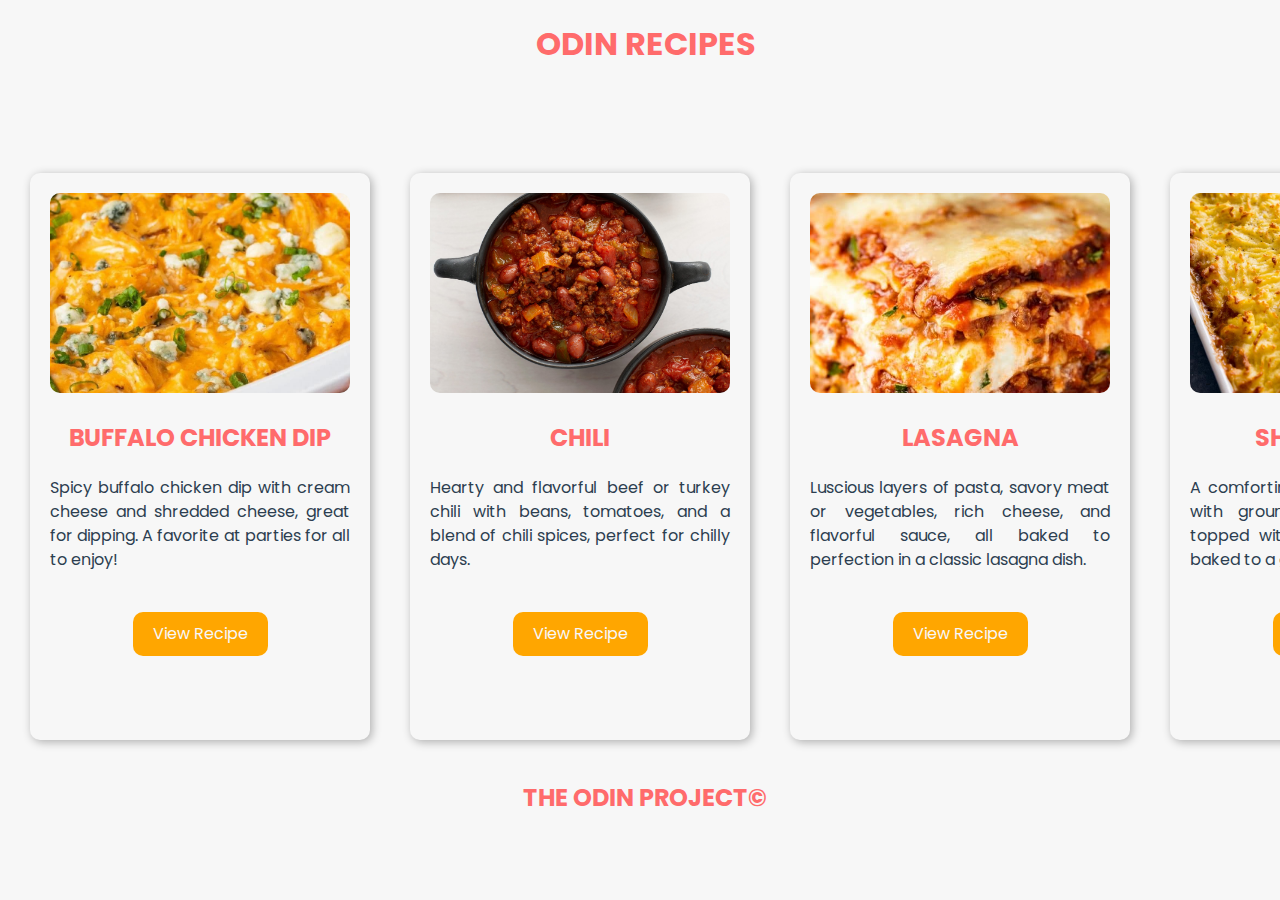
<file: index.html>
<!DOCTYPE html>
<html class="no-js" lang="en">
  <head>
    <meta charset="utf-8" />
    <title>Odin Recipes</title>
    <meta name="description" content="" />
    <meta name="viewport" content="width=device-width, initial-scale=1" />

    <meta property="og:title" content="" />
    <meta property="og:type" content="" />
    <meta property="og:url" content="" />
    <meta property="og:image" content="" />

    <link rel="stylesheet" href="style/styles.css" />
    <link rel="icon" type="image/x-icon" href="/images/favicon.png" />
  </head>

  <body class="container">
    <h1>Odin Recipes</h1>
    <div class="card-container">
      <div class="card">
        <img src="images/buffalo-chicken-dip.jpg" alt="Buffalo Chicken Dip" />
        <div class="card-title">
          <h2>Buffalo Chicken Dip</h2>
        </div>
        <div class="card-description">
          <p>
            Spicy buffalo chicken dip with cream cheese and shredded cheese,
            great for dipping. A favorite at parties for all to enjoy!
          </p>
        </div>
        <div class="card-link">
          <a href="recipes/buffalo-chicken-dip.html">View Recipe</a>
        </div>
      </div>
      <div class="card">
        <img src="images/chili.jpeg" alt="Chili" />
        <div class="card-title">
          <h2>Chili</h2>
        </div>
        <div class="card-description">
          <p>
            Hearty and flavorful beef or turkey chili with beans, tomatoes, and
            a blend of chili spices, perfect for chilly days.
          </p>
        </div>
        <div class="card-link">
          <a href="recipes/chili.html">View Recipe</a>
        </div>
      </div>
      <div class="card">
        <img src="images/lasagna.jpg" alt="Lasagna" />
        <div class="card-title">
          <h2>Lasagna</h2>
        </div>
        <div class="card-description">
          <p>
            Luscious layers of pasta, savory meat or vegetables, rich cheese,
            and flavorful sauce, all baked to perfection in a classic lasagna
            dish.
          </p>
        </div>
        <div class="card-link">
          <a href="recipes/lasagna.html">View Recipe</a>
        </div>
      </div>
      <div class="card">
        <img src="images/shepards-pie.jpg" alt="Shepard's Pie" />
        <div class="card-title">
          <h2>Shepard's Pie</h2>
        </div>
        <div class="card-description">
          <p>
            A comforting and savory dish, made with ground meat or vegetables,
            topped with mashed potatoes and baked to a golden brown.
          </p>
        </div>
        <div class="card-link">
          <a href="recipes/shepards-pie.html">View Recipe</a>
        </div>
      </div>
      <div class="card">
        <img src="images/spaghetti.jpg" alt="Lasagna" />
        <div class="card-title">
          <h2>Spaghetti Sauce</h2>
        </div>
        <div class="card-description">
          <p>
            Rich and flavorful spaghetti sauce made with crushed tomatoes,
            garlic, onion and herbs, perfect for pasta dishes.
          </p>
        </div>
        <div class="card-link">
          <a href="recipes/spaghetti-sauce.html">View Recipe</a>
        </div>
      </div>
    </div>
    <h2>The Odin Project&copy</h2>
  </body>
</html>
</file>
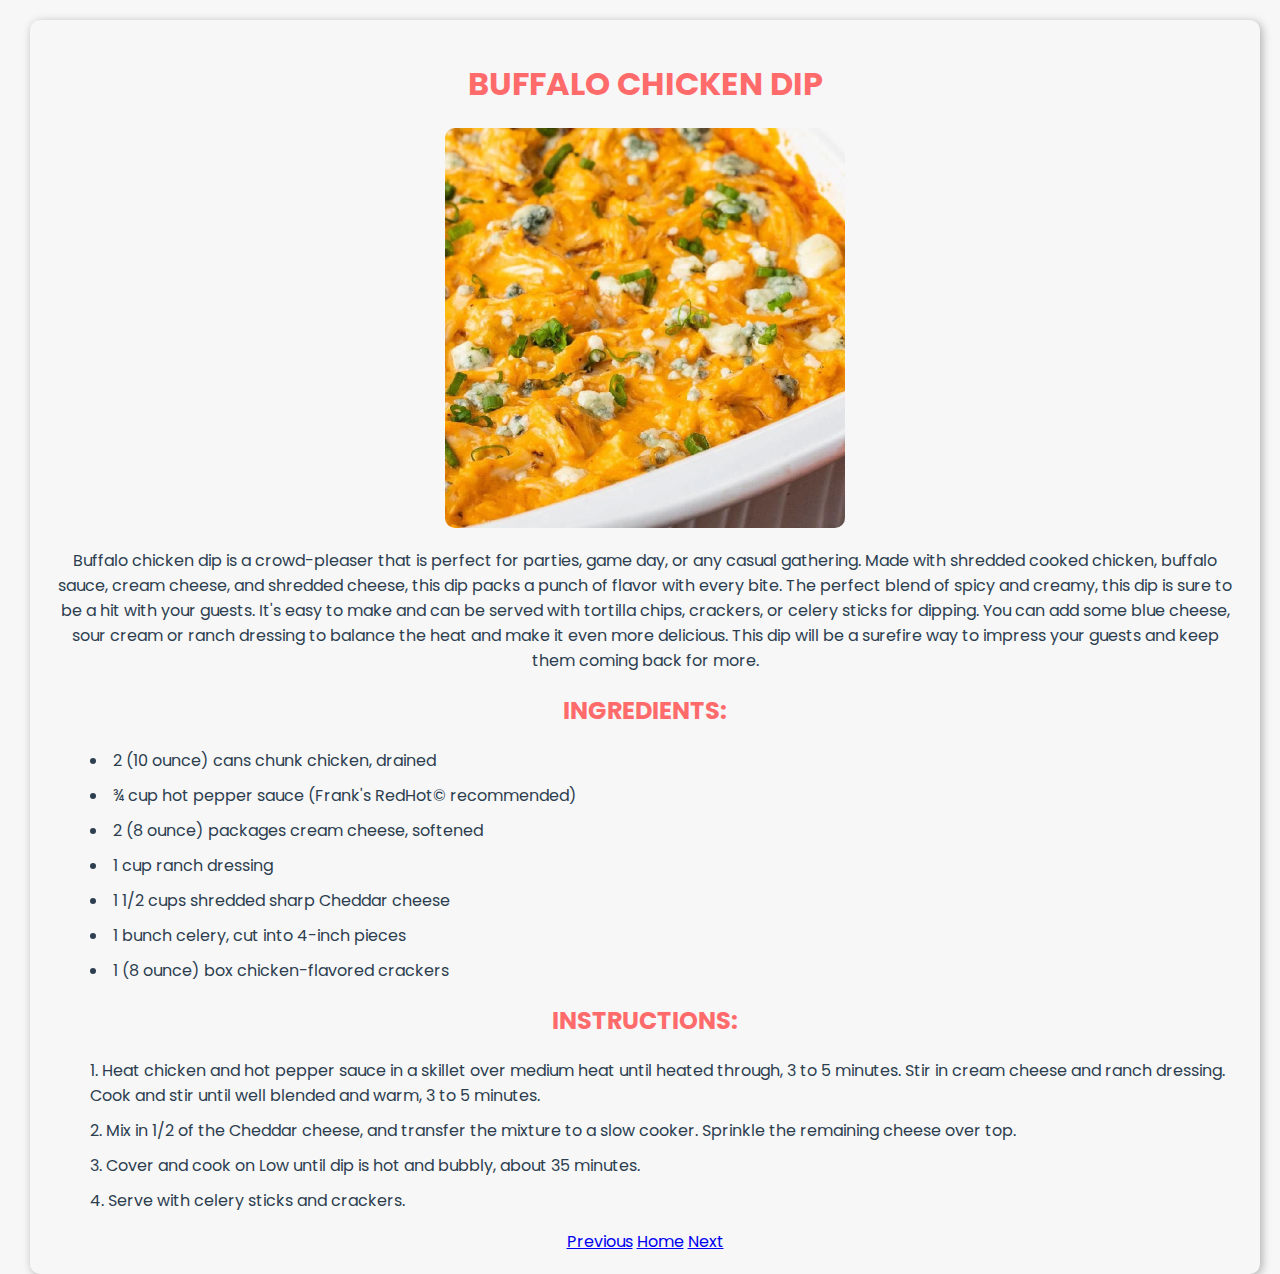
<file: recipes/buffalo-chicken-dip.html>
<!DOCTYPE html>
<html lang="en">
  <head>
    <meta charset="UTF-8" />
    <meta http-equiv="X-UA-Compatible" content="IE=edge" />
    <meta name="viewport" content="width=device-width, initial-scale=1.0" />

    <link rel="stylesheet" href="../style/styles.css" />
    <link rel="icon" type="image/x-icon" href="../images/favicon.png" />
    <title>Buffalo Chicken Dip</title>
  </head>
  <body class="container">
    <div class="recipe-card">
      <h1>Buffalo Chicken Dip</h1>
      <img src="../images/buffalo-chicken-dip.jpg" alt="Lasagna" / width="400"
      height="400" class="center">
      <p>
        Buffalo chicken dip is a crowd-pleaser that is perfect for parties, game
        day, or any casual gathering. Made with shredded cooked chicken, buffalo
        sauce, cream cheese, and shredded cheese, this dip packs a punch of
        flavor with every bite. The perfect blend of spicy and creamy, this dip
        is sure to be a hit with your guests. It's easy to make and can be
        served with tortilla chips, crackers, or celery sticks for dipping. You
        can add some blue cheese, sour cream or ranch dressing to balance the
        heat and make it even more delicious. This dip will be a surefire way to
        impress your guests and keep them coming back for more.
      </p>
      <h2>Ingredients:</h2>
      <ul>
        <li>2 (10 ounce) cans chunk chicken, drained</li>
        <li>¾ cup hot pepper sauce (Frank's RedHot&copy recommended)</li>
        <li>2 (8 ounce) packages cream cheese, softened</li>
        <li>1 cup ranch dressing</li>
        <li>1 1/2 cups shredded sharp Cheddar cheese</li>
        <li>1 bunch celery, cut into 4-inch pieces</li>
        <li>1 (8 ounce) box chicken-flavored crackers</li>
      </ul>
      <h2>Instructions:</h2>
      <ol>
        <li>
          Heat chicken and hot pepper sauce in a skillet over medium heat until
          heated through, 3 to 5 minutes. Stir in cream cheese and ranch
          dressing. Cook and stir until well blended and warm, 3 to 5 minutes.
        </li>
        <li>
          Mix in 1/2 of the Cheddar cheese, and transfer the mixture to a slow
          cooker. Sprinkle the remaining cheese over top.
        </li>
        <li>
          Cover and cook on Low until dip is hot and bubbly, about 35 minutes.
        </li>
        <li>Serve with celery sticks and crackers.</li>
      </ol>
      <a href="../recipes/spaghetti-sauce.html">Previous</a>
      <a href="../index.html">Home</a>
      <a href="../recipes/chili.html">Next</a>
    </div>
  </body>
</html>
</file>
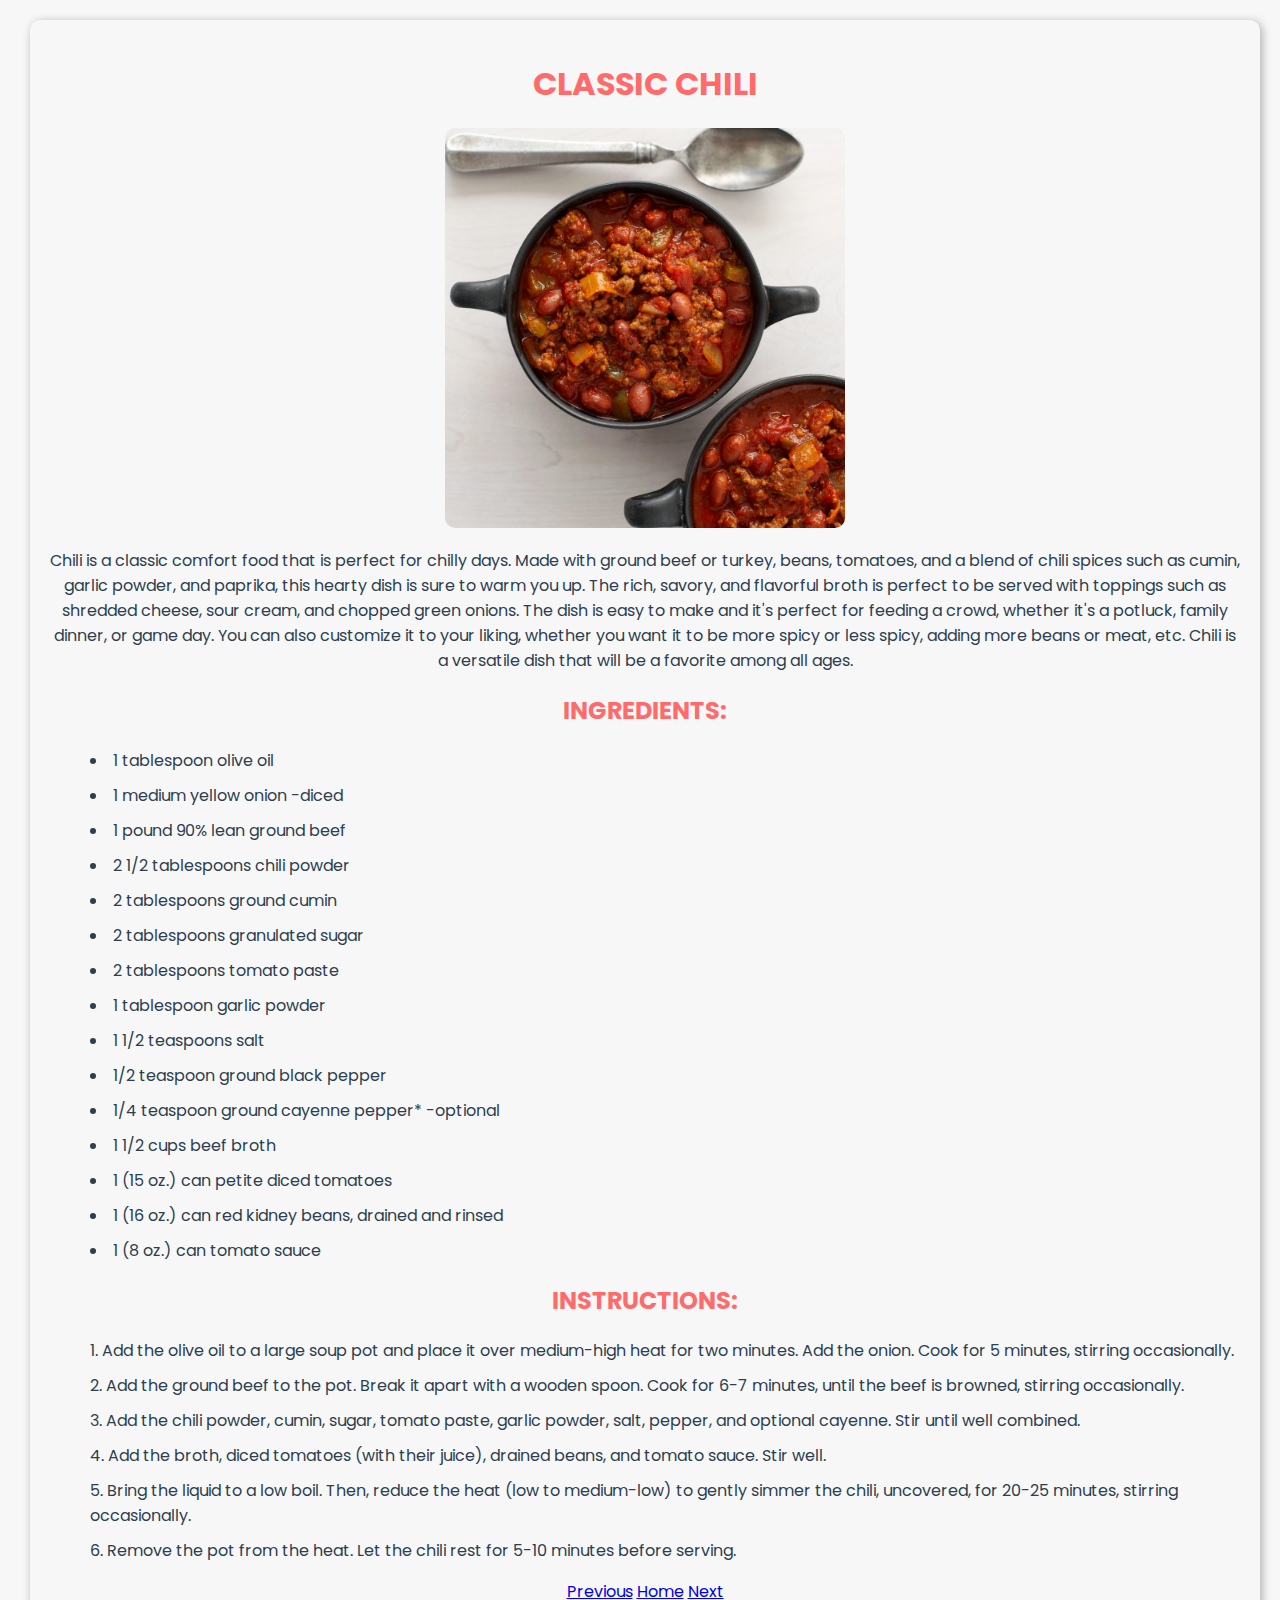
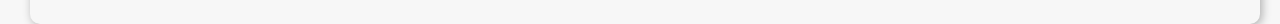
<file: recipes/chili.html>
<!DOCTYPE html>
<html lang="en">
  <head>
    <meta charset="UTF-8" />
    <meta http-equiv="X-UA-Compatible" content="IE=edge" />
    <meta name="viewport" content="width=device-width, initial-scale=1.0" />

    <link rel="stylesheet" href="../style/styles.css" />
    <link rel="icon" type="image/x-icon" href="../images/favicon.png" />
    <title>Classic Chili</title>
  </head>
  <body class="container">
    <div class="recipe-card">
      <h1>Classic Chili</h1>
      <img src="../images/chili.jpeg" alt="Lasagna" / width="400" height="400"
      class="center">
      <p>
        Chili is a classic comfort food that is perfect for chilly days. Made
        with ground beef or turkey, beans, tomatoes, and a blend of chili spices
        such as cumin, garlic powder, and paprika, this hearty dish is sure to
        warm you up. The rich, savory, and flavorful broth is perfect to be
        served with toppings such as shredded cheese, sour cream, and chopped
        green onions. The dish is easy to make and it's perfect for feeding a
        crowd, whether it's a potluck, family dinner, or game day. You can also
        customize it to your liking, whether you want it to be more spicy or
        less spicy, adding more beans or meat, etc. Chili is a versatile dish
        that will be a favorite among all ages.
      </p>
      <h2>Ingredients:</h2>
      <ul>
        <li>1 tablespoon olive oil</li>
        <li>1 medium yellow onion -diced</li>
        <li>1 pound 90% lean ground beef</li>
        <li>2 1/2 tablespoons chili powder</li>
        <li>2 tablespoons ground cumin</li>
        <li>2 tablespoons granulated sugar</li>
        <li>2 tablespoons tomato paste</li>
        <li>1 tablespoon garlic powder</li>
        <li>1 1/2 teaspoons salt</li>
        <li>1/2 teaspoon ground black pepper</li>
        <li>1/4 teaspoon ground cayenne pepper* -optional</li>
        <li>1 1/2 cups beef broth</li>
        <li>1 (15 oz.) can petite diced tomatoes</li>
        <li>1 (16 oz.) can red kidney beans, drained and rinsed</li>
        <li>1 (8 oz.) can tomato sauce</li>
      </ul>
      <h2>Instructions:</h2>
      <ol>
        <li>
          Add the olive oil to a large soup pot and place it over medium-high
          heat for two minutes. Add the onion. Cook for 5 minutes, stirring
          occasionally.
        </li>
        <li>
          Add the ground beef to the pot. Break it apart with a wooden spoon.
          Cook for 6-7 minutes, until the beef is browned, stirring
          occasionally.
        </li>
        <li>
          Add the chili powder, cumin, sugar, tomato paste, garlic powder, salt,
          pepper, and optional cayenne. Stir until well combined.
        </li>
        <li>
          Add the broth, diced tomatoes (with their juice), drained beans, and
          tomato sauce. Stir well.
        </li>
        <li>
          Bring the liquid to a low boil. Then, reduce the heat (low to
          medium-low) to gently simmer the chili, uncovered, for 20-25 minutes,
          stirring occasionally.
        </li>
        <li>
          Remove the pot from the heat. Let the chili rest for 5-10 minutes
          before serving.
        </li>
      </ol>
      <a href="../recipes/buffalo-chicken-dip.html">Previous</a>
      <a href="../index.html">Home</a>
      <a href="../recipes/lasagna.html">Next</a>
    </div>
  </body>
</html>
</file>
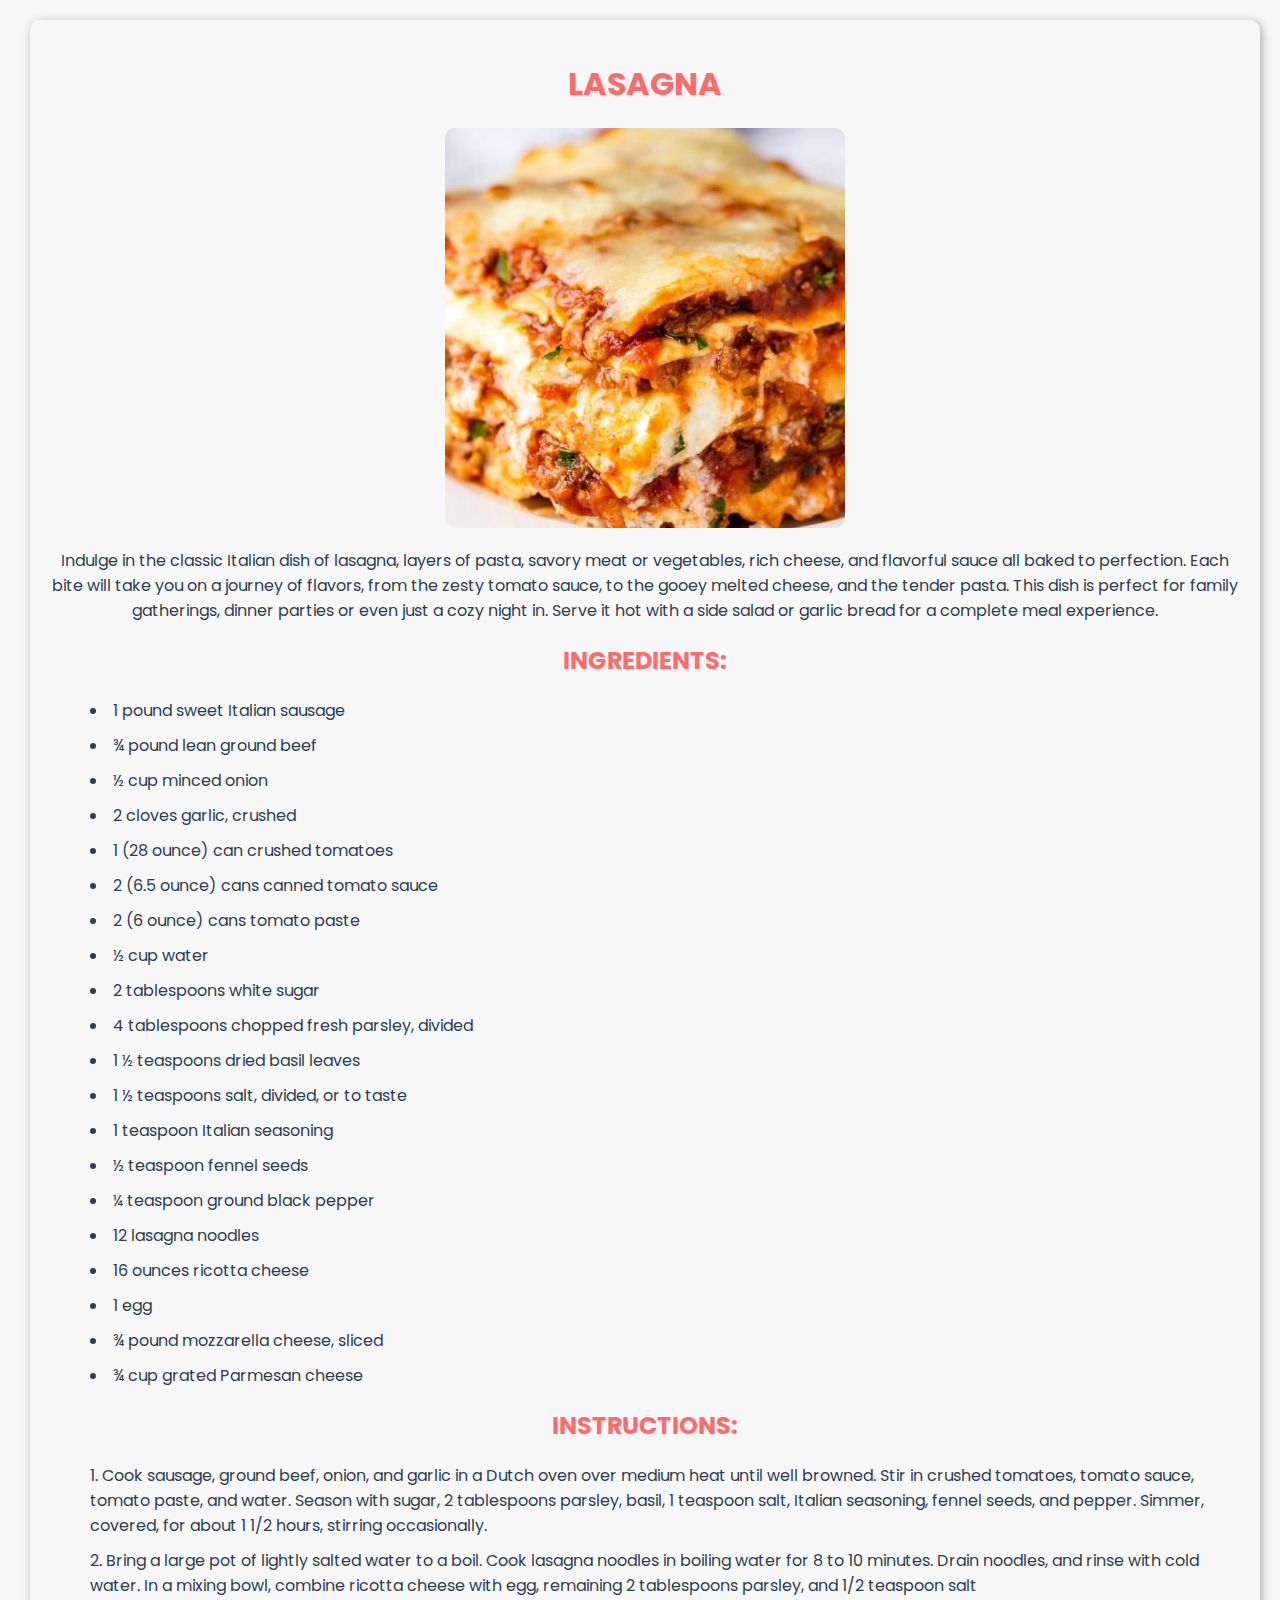
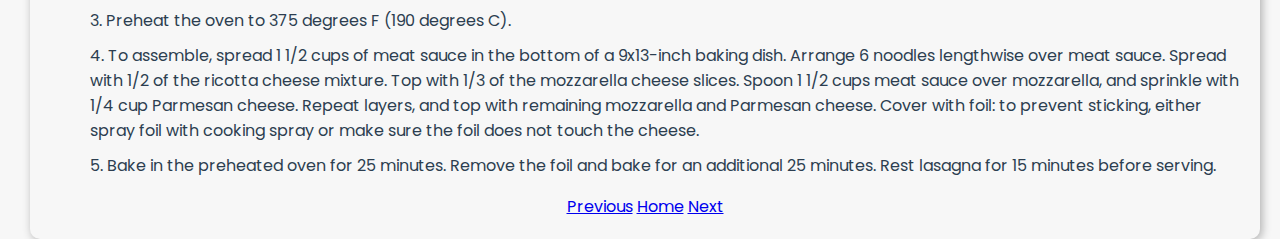
<file: recipes/lasagna.html>
<!DOCTYPE html>
<html lang="en">
  <head>
    <meta charset="UTF-8" />
    <meta http-equiv="X-UA-Compatible" content="IE=edge" />
    <meta name="viewport" content="width=device-width, initial-scale=1.0" />

    <link rel="stylesheet" href="../style/styles.css" />
    <link rel="icon" type="image/x-icon" href="../images/favicon.png" />
    <title>Lasagna</title>
  </head>
  <body class="container">
    <div class="recipe-card">
      <h1>Lasagna</h1>
      <img src="../images/lasagna.jpg" alt="Lasagna" / width="400" height="400"
      class="center">
      <p>
        Indulge in the classic Italian dish of lasagna, layers of pasta, savory
        meat or vegetables, rich cheese, and flavorful sauce all baked to
        perfection. Each bite will take you on a journey of flavors, from the
        zesty tomato sauce, to the gooey melted cheese, and the tender pasta.
        This dish is perfect for family gatherings, dinner parties or even just
        a cozy night in. Serve it hot with a side salad or garlic bread for a
        complete meal experience.
      </p>
      <h2>Ingredients:</h2>
      <ul>
        <li>1 pound sweet Italian sausage</li>
        <li>¾ pound lean ground beef</li>
        <li>½ cup minced onion</li>
        <li>2 cloves garlic, crushed</li>
        <li>1 (28 ounce) can crushed tomatoes</li>
        <li>2 (6.5 ounce) cans canned tomato sauce</li>
        <li>2 (6 ounce) cans tomato paste</li>
        <li>½ cup water</li>
        <li>2 tablespoons white sugar</li>
        <li>4 tablespoons chopped fresh parsley, divided</li>
        <li>1 ½ teaspoons dried basil leaves</li>
        <li>1 ½ teaspoons salt, divided, or to taste</li>
        <li>1 teaspoon Italian seasoning</li>
        <li>½ teaspoon fennel seeds</li>
        <li>¼ teaspoon ground black pepper</li>
        <li>12 lasagna noodles</li>
        <li>16 ounces ricotta cheese</li>
        <li>1 egg</li>
        <li>¾ pound mozzarella cheese, sliced</li>
        <li>¾ cup grated Parmesan cheese</li>
      </ul>
      <h2>Instructions:</h2>
      <ol>
        <li>
          Cook sausage, ground beef, onion, and garlic in a Dutch oven over
          medium heat until well browned. Stir in crushed tomatoes, tomato
          sauce, tomato paste, and water. Season with sugar, 2 tablespoons
          parsley, basil, 1 teaspoon salt, Italian seasoning, fennel seeds, and
          pepper. Simmer, covered, for about 1 1/2 hours, stirring occasionally.
        </li>
        <li>
          Bring a large pot of lightly salted water to a boil. Cook lasagna
          noodles in boiling water for 8 to 10 minutes. Drain noodles, and rinse
          with cold water. In a mixing bowl, combine ricotta cheese with egg,
          remaining 2 tablespoons parsley, and 1/2 teaspoon salt
        </li>
        <li>Preheat the oven to 375 degrees F (190 degrees C).</li>
        <li>
          To assemble, spread 1 1/2 cups of meat sauce in the bottom of a
          9x13-inch baking dish. Arrange 6 noodles lengthwise over meat sauce.
          Spread with 1/2 of the ricotta cheese mixture. Top with 1/3 of the
          mozzarella cheese slices. Spoon 1 1/2 cups meat sauce over mozzarella,
          and sprinkle with 1/4 cup Parmesan cheese. Repeat layers, and top with
          remaining mozzarella and Parmesan cheese. Cover with foil: to prevent
          sticking, either spray foil with cooking spray or make sure the foil
          does not touch the cheese.
        </li>
        <li>
          Bake in the preheated oven for 25 minutes. Remove the foil and bake
          for an additional 25 minutes. Rest lasagna for 15 minutes before
          serving.
        </li>
      </ol>
      <a href="../recipes/chili.html">Previous</a>
      <a href="../index.html">Home</a>
      <a href="../recipes/shepards-pie.html">Next</a>
    </div>
  </body>
</html>
</file>
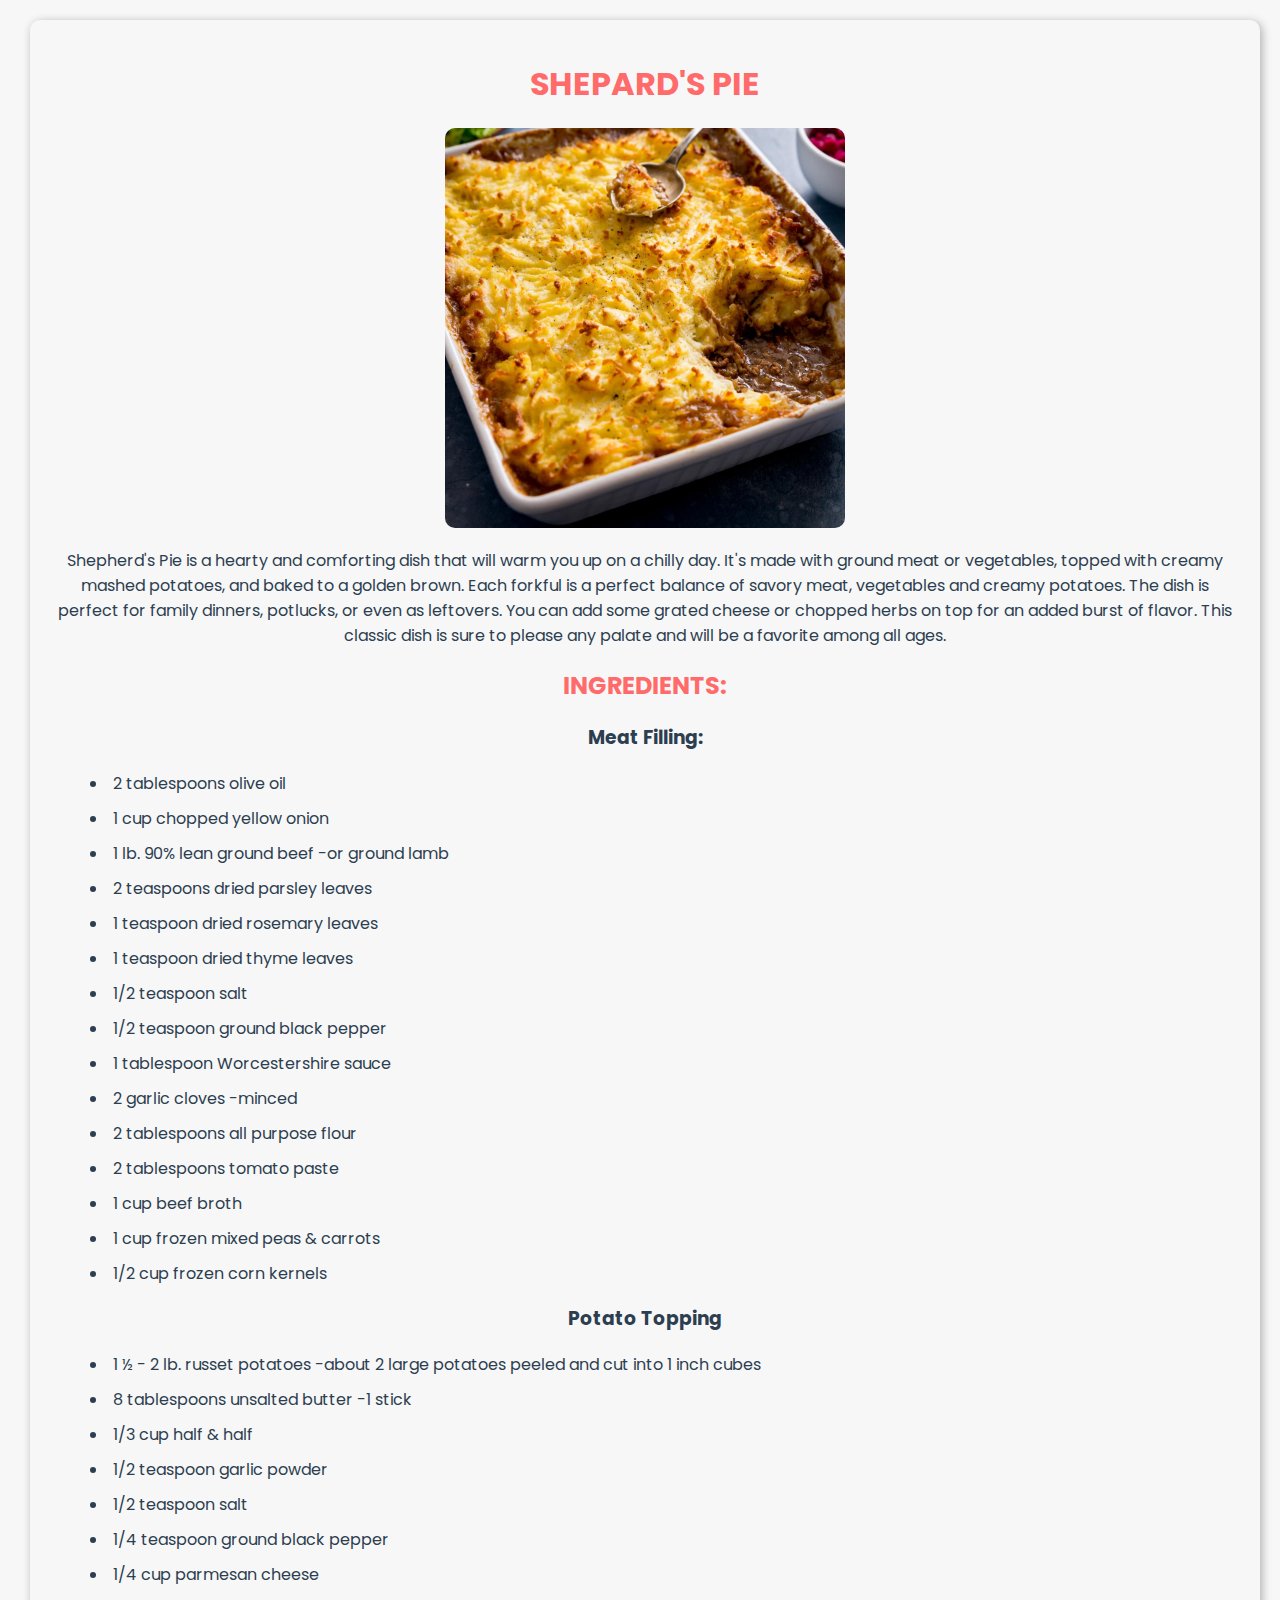
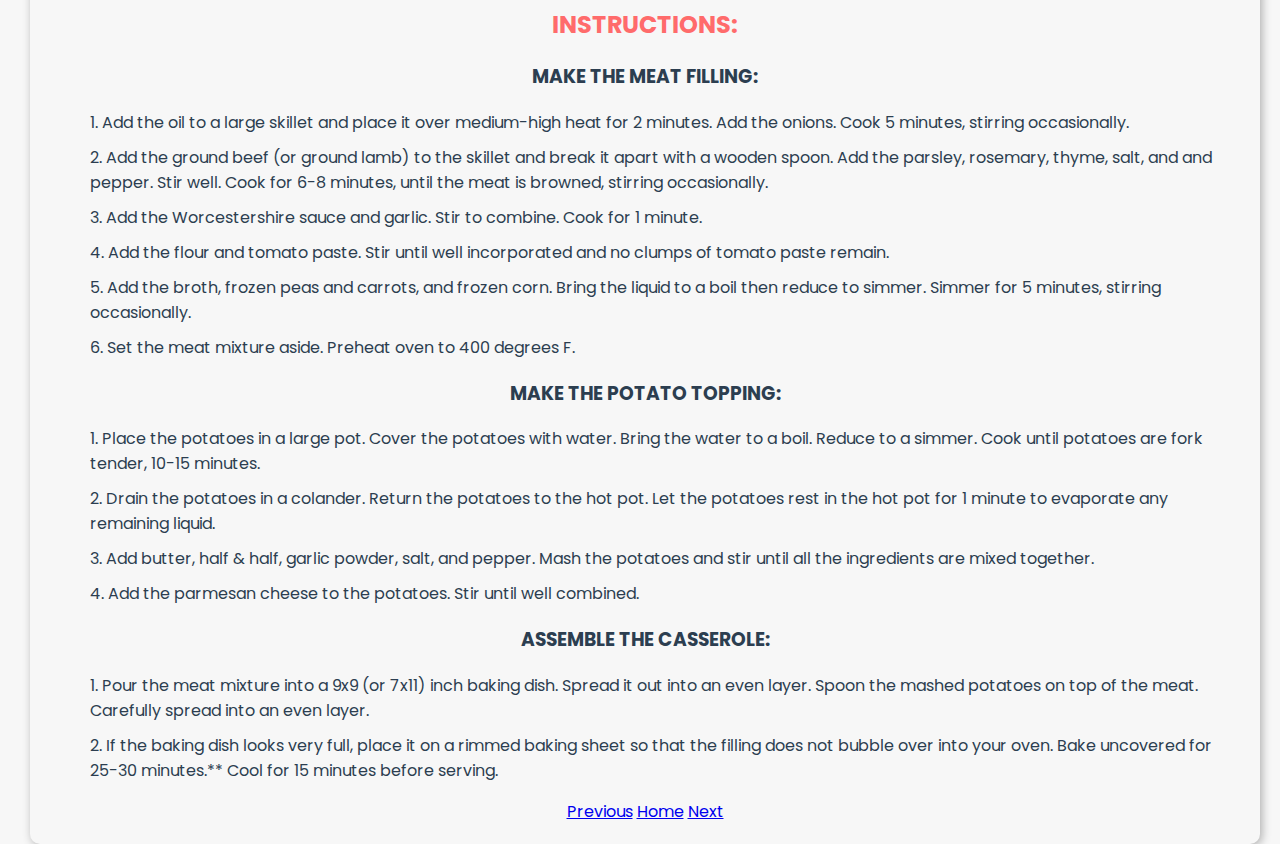
<file: recipes/shepards-pie.html>
<!DOCTYPE html>
<html lang="en">
  <head>
    <meta charset="UTF-8" />
    <meta http-equiv="X-UA-Compatible" content="IE=edge" />
    <meta name="viewport" content="width=device-width, initial-scale=1.0" />

    <link rel="stylesheet" href="../style/styles.css" />
    <link rel="icon" type="image/x-icon" href="../images/favicon.png" />
    <title>Shepard's Pie</title>
  </head>
  <body class="container">
    <div class="recipe-card">
      <h1>Shepard's Pie</h1>
      <img src="../images/shepards-pie.jpg" alt="Lasagna" class="center" />
      <p>
        Shepherd's Pie is a hearty and comforting dish that will warm you up on
        a chilly day. It's made with ground meat or vegetables, topped with
        creamy mashed potatoes, and baked to a golden brown. Each forkful is a
        perfect balance of savory meat, vegetables and creamy potatoes. The dish
        is perfect for family dinners, potlucks, or even as leftovers. You can
        add some grated cheese or chopped herbs on top for an added burst of
        flavor. This classic dish is sure to please any palate and will be a
        favorite among all ages.
      </p>
      <h2>Ingredients:</h2>
      <h3>Meat Filling:</h3>
      <ul>
        <li>2 tablespoons olive oil</li>
        <li>1 cup chopped yellow onion</li>
        <li>1 lb. 90% lean ground beef -or ground lamb</li>
        <li>2 teaspoons dried parsley leaves</li>
        <li>1 teaspoon dried rosemary leaves</li>
        <li>1 teaspoon dried thyme leaves</li>
        <li>1/2 teaspoon salt</li>
        <li>1/2 teaspoon ground black pepper</li>
        <li>1 tablespoon Worcestershire sauce</li>
        <li>2 garlic cloves -minced</li>
        <li>2 tablespoons all purpose flour</li>
        <li>2 tablespoons tomato paste</li>
        <li>1 cup beef broth</li>
        <li>1 cup frozen mixed peas & carrots</li>
        <li>1/2 cup frozen corn kernels</li>
      </ul>
      <h3>Potato Topping</h3>
      <ul>
        <li>
          1 ½ - 2 lb. russet potatoes -about 2 large potatoes peeled and cut
          into 1 inch cubes
        </li>
        <li>8 tablespoons unsalted butter -1 stick</li>
        <li>1/3 cup half & half</li>
        <li>1/2 teaspoon garlic powder</li>
        <li>1/2 teaspoon salt</li>
        <li>1/4 teaspoon ground black pepper</li>
        <li>1/4 cup parmesan cheese</li>
      </ul>
      <h2>Instructions:</h2>
      <h3>MAKE THE MEAT FILLING:</h3>
      <ol>
        <li>
          Add the oil to a large skillet and place it over medium-high heat for
          2 minutes. Add the onions. Cook 5 minutes, stirring occasionally.
        </li>
        <li>
          Add the ground beef (or ground lamb) to the skillet and break it apart
          with a wooden spoon. Add the parsley, rosemary, thyme, salt, and and
          pepper. Stir well. Cook for 6-8 minutes, until the meat is browned,
          stirring occasionally.
        </li>
        <li>
          Add the Worcestershire sauce and garlic. Stir to combine. Cook for 1
          minute.
        </li>
        <li>
          Add the flour and tomato paste. Stir until well incorporated and no
          clumps of tomato paste remain.
        </li>
        <li>
          Add the broth, frozen peas and carrots, and frozen corn. Bring the
          liquid to a boil then reduce to simmer. Simmer for 5 minutes, stirring
          occasionally.
        </li>
        <li>Set the meat mixture aside. Preheat oven to 400 degrees F.</li>
      </ol>
      <h3>MAKE THE POTATO TOPPING:</h3>
      <ol>
        <li>
          Place the potatoes in a large pot. Cover the potatoes with water.
          Bring the water to a boil. Reduce to a simmer. Cook until potatoes are
          fork tender, 10-15 minutes.
        </li>
        <li>
          Drain the potatoes in a colander. Return the potatoes to the hot pot.
          Let the potatoes rest in the hot pot for 1 minute to evaporate any
          remaining liquid.
        </li>
        <li>
          Add butter, half & half, garlic powder, salt, and pepper. Mash the
          potatoes and stir until all the ingredients are mixed together.
        </li>
        <li>
          Add the parmesan cheese to the potatoes. Stir until well combined.
        </li>
      </ol>
      <h3>ASSEMBLE THE CASSEROLE:</h3>
      <ol>
        <li>
          Pour the meat mixture into a 9x9 (or 7x11) inch baking dish. Spread it
          out into an even layer. Spoon the mashed potatoes on top of the meat.
          Carefully spread into an even layer.
        </li>
        <li>
          If the baking dish looks very full, place it on a rimmed baking sheet
          so that the filling does not bubble over into your oven. Bake
          uncovered for 25-30 minutes.** Cool for 15 minutes before serving.
        </li>
      </ol>
      <a href="../recipes/lasagna.html">Previous</a>
      <a href="../index.html">Home</a>
      <a href="../recipes/spaghetti-sauce.html">Next</a>
    </div>
  </body>
</html>
</file>
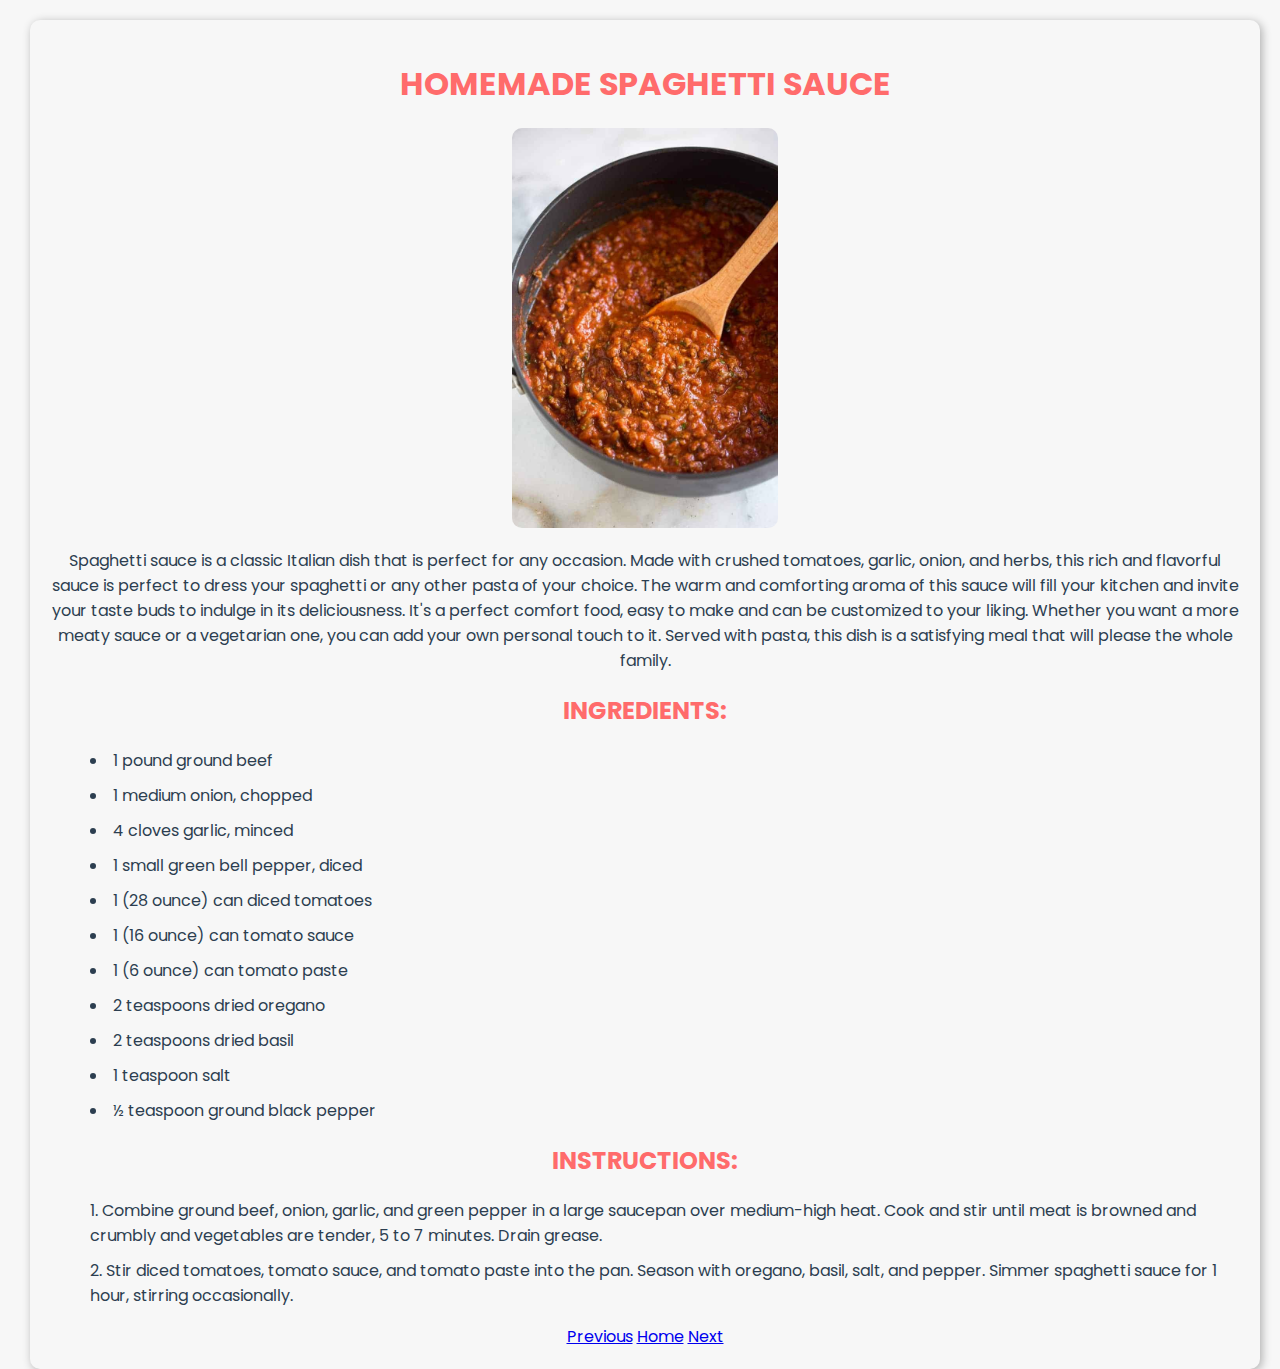
<file: recipes/spaghetti-sauce.html>
<!DOCTYPE html>
<html lang="en">
  <head>
    <meta charset="UTF-8" />
    <meta http-equiv="X-UA-Compatible" content="IE=edge" />
    <meta name="viewport" content="width=device-width, initial-scale=1.0" />

    <link rel="stylesheet" href="../style/styles.css" />
    <link rel="icon" type="image/x-icon" href="../images/favicon.png" />
    <title>Homemade Spaghetti Sauce</title>
  </head>
  <body class="container">
    <div class="recipe-card">
      <h1>Homemade Spaghetti Sauce</h1>
      <img src="../images/spaghetti.jpg" alt="Finsihed meal." class="center" />
      <p>
        Spaghetti sauce is a classic Italian dish that is perfect for any
        occasion. Made with crushed tomatoes, garlic, onion, and herbs, this
        rich and flavorful sauce is perfect to dress your spaghetti or any other
        pasta of your choice. The warm and comforting aroma of this sauce will
        fill your kitchen and invite your taste buds to indulge in its
        deliciousness. It's a perfect comfort food, easy to make and can be
        customized to your liking. Whether you want a more meaty sauce or a
        vegetarian one, you can add your own personal touch to it. Served with
        pasta, this dish is a satisfying meal that will please the whole family.
      </p>
      <h2>Ingredients:</h2>
      <ul>
        <li>1 pound ground beef</li>
        <li>1 medium onion, chopped</li>
        <li>4 cloves garlic, minced</li>
        <li>1 small green bell pepper, diced</li>
        <li>1 (28 ounce) can diced tomatoes</li>
        <li>1 (16 ounce) can tomato sauce</li>
        <li>1 (6 ounce) can tomato paste</li>
        <li>2 teaspoons dried oregano</li>
        <li>2 teaspoons dried basil</li>
        <li>1 teaspoon salt</li>
        <li>½ teaspoon ground black pepper</li>
      </ul>
      <h2>Instructions:</h2>
      <ol>
        <li>
          Combine ground beef, onion, garlic, and green pepper in a large
          saucepan over medium-high heat. Cook and stir until meat is browned
          and crumbly and vegetables are tender, 5 to 7 minutes. Drain grease.
        </li>
        <li>
          Stir diced tomatoes, tomato sauce, and tomato paste into the pan.
          Season with oregano, basil, salt, and pepper. Simmer spaghetti sauce
          for 1 hour, stirring occasionally.
        </li>
      </ol>
      <a href="../recipes/shepards-pie.html">Previous</a>
      <a href="../index.html">Home</a>
      <a href="../recipes/buffalo-chicken-dip.html">Next</a>
    </div>
  </body>
</html>
</file>
<file: style/styles.css>
@import url("https://fonts.googleapis.com/css2?family=Poppins:wght@400;500;600;700;800&display=swap");

:root {
  --primary-color: #ff6b6b;
  --secondary-color: #ffa600;
  --tertiary-color: #f7f7f7;
  --text-color: #2c3e50;
  --text-color-light: #bdc3c7;
}

body {
  font-family: "Poppins", sans-serif;
  margin: 0;
  padding: 0;
  background-color: var(--tertiary-color);
  color: var(--text-color);
}

.card {
  width: 300px;
  min-height: 400px;
  margin: 20px;
  padding: 20px;
  background-color: #f7f7f7;
  box-shadow: 2px 2px 10px rgba(0, 0, 0, 0.3);
  border-radius: 10px;
  text-align: center;
  align-items: center;
  justify-content: center;
  flex-direction: column;
  grid-row: 1/-1;
}

.card img {
  width: 100%;
  height: 200px;
  object-fit: cover;
  margin-bottom: 20px;
  border-radius: 10px;
  transition: transform 0.2s ease-in-out;
}

.card img:hover {
  transform: scale(1.1);
}

.card h2 {
  font-size: 1.5rem;
  margin: 0;
  color: var(--primary-color);
  text-transform: uppercase;
  line-height: 1.5;
}

.card a {
  background-color: var(--secondary-color);
  color: var(--tertiary-color);
  padding: 10px 20px;
  border-radius: 10px;
  text-decoration: none;
  margin-top: 20px;
  text-align: center;
  line-height: 1.5;
  font-size: 1rem;
}

.card p {
  font-size: 1rem;
  margin: 20px 0;
  text-align: justify;
  line-height: 1.5;
  color: var(--text-color);
}

.card-container {
  display: flex;
  flex-wrap: nowrap;
  justify-content: space-between;
}

.card-title,
.card-description,
.card-link {
  display: flex;
  align-items: center;
  justify-content: center;
}

.container {
  display: flex;
  flex-wrap: wrap;
  justify-content: space-between;
  margin-left: 10px;
  height:100vh;
}


h1,
h2 {
  text-align: center;
  margin: 20px 0;
  color: var(--primary-color);
  flex-basis: 100%;
  text-transform: uppercase;
}

ul {
  margin: 10px 0;
  flex-basis: 100%;
  list-style-position: inside;
}

li {
  margin: 10px 0;
  color: var(--text-color);
  list-style-position: inside;
  text-align: left;
}

.card-link a {
  background-color: var(--secondary-color);
  color: var(--tertiary-color);
  padding: 10px 20px;
  border-radius: 10px;
  border: none;
  font-size: 1rem;
  transition: all 0.2s ease-in-out;
  cursor: pointer;
}

.card-link:hover a {
  transform: scale(1.1);
  background-color: var(--primary-color);
}

.recipe-title {
  margin-bottom: 0em;
  width: 100%;
}

.recipe-subtitle {
  margin-bottom: 2em;
}

.recipe-details {
  padding: 1.5rem;
  background-color: #f5f6ea;
  margin: 3rem;
}

.recipe-container {
  align-items: center;
  display: flex;
  flex-wrap: wrap;
  justify-content: space-between;
  margin-left: 10px;
  min-width: 800px;
}

.recipe-container img {
  margin-bottom: 20px;
  border-radius: 10px;
  transition: transform 0.2s ease-in-out;
}

.center {
  display: block;
  margin-left: auto;
  margin-right: auto;
}

.recipe-card {
  height:auto;
  margin: 20px;
  padding: 20px;
  background-color: #f7f7f7;
  box-shadow: 2px 2px 10px rgba(0, 0, 0, 0.3);
  border-radius: 10px;
  text-align: center;
  align-items: center;
  justify-content: center;
  flex-direction: column;
  
}

.recipe-card img {
  max-height: 400px;
  object-fit: cover;
  margin-bottom: 20px;
  border-radius: 10px;
  transition: transform 0.2s ease-in-out;
}
</file>
